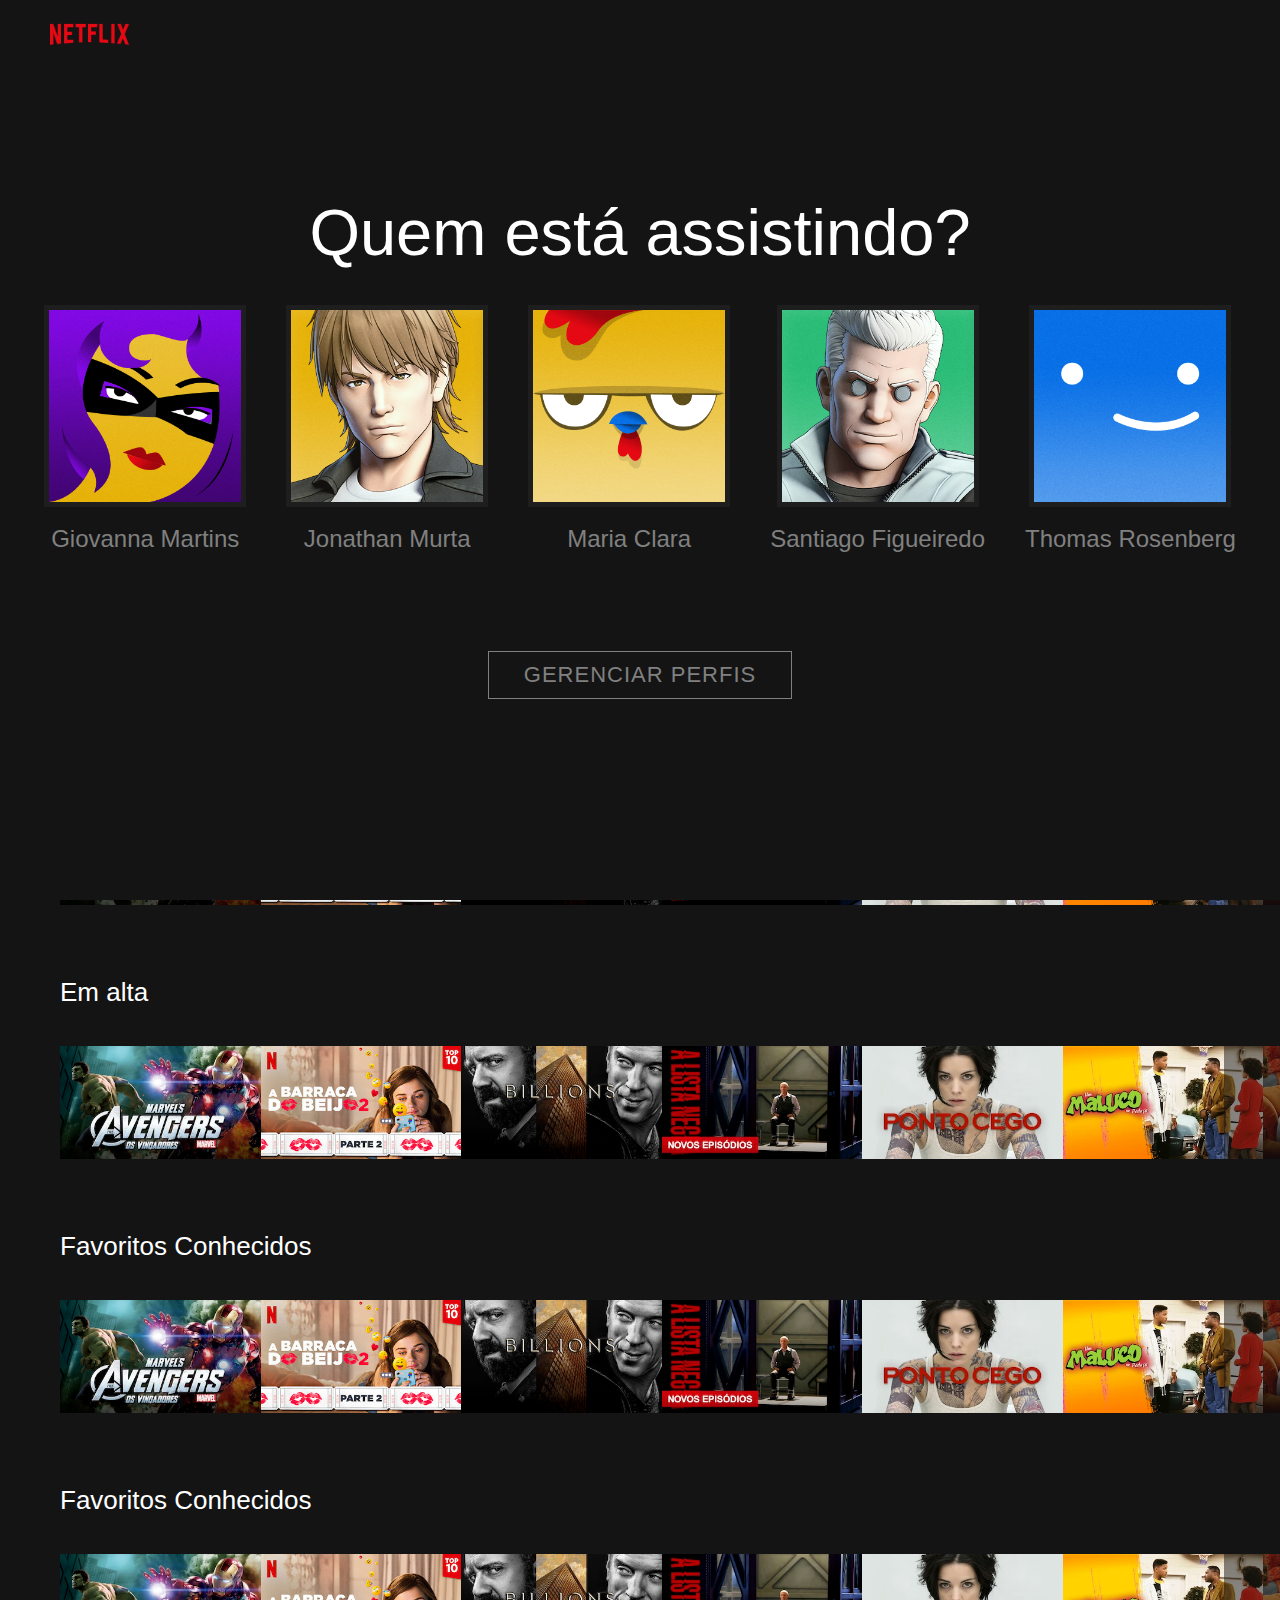
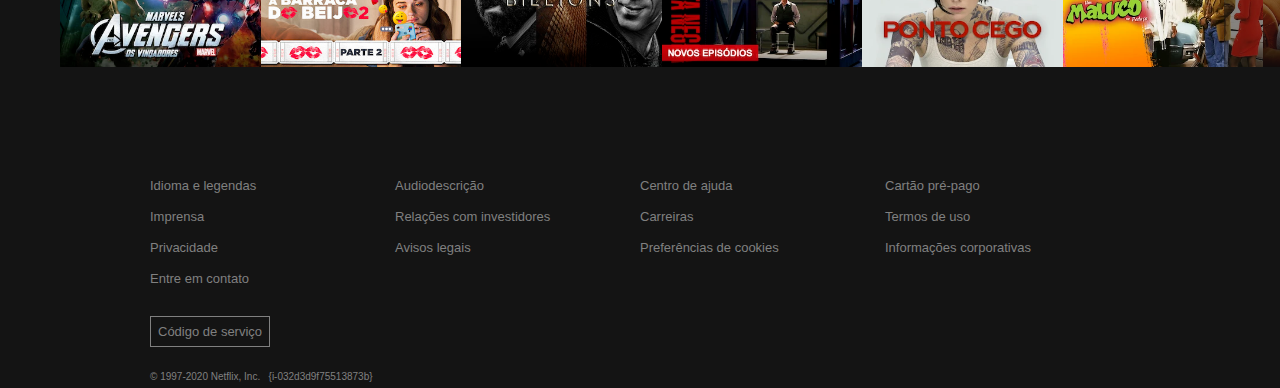
<file: index.html>
<!DOCTYPE html>
<html lang="pt-br">
	<head>
		<meta charset="utf-8" />
		<title>Netflix - Recriando</title>
		<link rel="shortcut icon" href="images/nficon2016.ico" />
		<link href="https://fonts.googleapis.com/css?family=Open+Sans" rel="stylesheet">
		<link rel="stylesheet" href="css/reset.css" type="text/css" />
		<link rel="stylesheet" href="css/style.css" type="text/css" />
		<link rel="stylesheet" href="https://use.fontawesome.com/releases/v5.1.0/css/all.css" integrity="sha384-lKuwvrZot6UHsBSfcMvOkWwlCMgc0TaWr+30HWe3a4ltaBwTZhyTEggF5tJv8tbt" crossorigin="anonymous">
	</head>
	<body>
    	<header>
			<div class="a-header">
				<div class="logo-menu"></div>
				<div class="a-menu-div">
					<nav class="a-menu">
						<ul>
							<li><a href="#">Início</a></li>
							<li><a href="#">Séries</a></li>
							<li><a href="#">Filmes Mais recentes</a></li>
							<li><a href="#">Minha lista</a></li>
						</ul>
					</nav>
					<div class="config-right">
						<i class="fas fa-search"></i>
						<span>INFANTIL</span>
						<i class="fas fa-gift"></i>
						<i class="fas fa-bell"></i>
						<div class="img-config">
							<img src="images/avatar.png" />
							<i class="fas fa-caret-down"></i>
						</div>
					</div>
				</div>
			</div>
			<div class="a-profiles">
				<div class="profiles">
					<h1>Quem está assistindo?</h1>
					<section class="container-profiles">
						<section class="one-profile">
							<img src="images/avatar1.png">
							<span>Giovanna Martins</span>
						</section>
						<section class="two-profile">
							<img src="images/avatar.png">
							<span>Jonathan Murta</span>
						</section>
						<section class="three-profile">
							<img src="images/avatar2.png">
							<span>Maria Clara</span>
						</section>
						<section class="four-profile">
							<img src="images/avatar3.png">
							<span>Santiago Figueiredo</span>
						</section>
						<section class="five-profile">
							<img src="images/avatar4.png">
							<span>Thomas Rosenberg</span>
						</section>
					</section>

					<button class="button-profile">GERENCIAR PERFIS</button>
				</div>
			</div>
		</header>

		<main class="a-main">
			<div class="main-img"></div>
			<div class="main-background-color-gradient"></div>
			<div class="main-content">
				<img src="images/titleListanegra.png" />
				<h1>Top 7 séries de hoje</h1>
				<p>Inteligente, charmoso e cruel. Ele está pronto para uma delação premiada, mas não a qualquer preço.</p>
				<button><i class="fas fa-play"></i>Assistir</button>
				<button><span>i</span>Mais informações</button>
			</div>
			
			<section class="a-video">
				<section class="a-video-again again">
					<h2>Assistir novamente</h2>
					<span class="video-arrow-left"><i class="fas fa-chevron-left"></i></span>
					<span class="video-animation-translate"></span>
					<span class="video-arrow-right"><i class="fas fa-chevron-right"></i></span>
				</section>
				<section class="a-video-high high">
					<h2>Em alta</h2>
					<span class="video-arrow-left"><i class="fas fa-chevron-left"></i></span>
					<span class="video-animation-translate"></span>
					<span class="video-arrow-right"><i class="fas fa-chevron-right"></i></span>
				</section>
				<section class="a-video-favority favority">
					<h2>Favoritos Conhecidos</h2>
					<span class="video-arrow-left"><i class="fas fa-chevron-left"></i></span>
					<span class="video-animation-translate"></span>
					<span class="video-arrow-right"><i class="fas fa-chevron-right"></i></span>
				</section>
				<section class="a-video-mylist mylist">
					<h2>Favoritos Conhecidos</h2>
					<span class="video-arrow-left"><i class="fas fa-chevron-left"></i></span>
					<span class="video-animation-translate"></span>
					<span class="video-arrow-right"><i class="fas fa-chevron-right"></i></span>
				</section>
			</section>
		</main>

		<footer>
			<div class="a-footer">
				<div class="social-network">
					<a href="https://facebook.com"><i class="fab fa-facebook-square"></i></a>
					<a href="https://instagram.com"><i class="fab fa-instagram"></i></a>
					<a href="https://twitter.com"><i class="fab fa-twitter"></i></a>
					<a href="https://youtube.com"><i class="fab fa-youtube"></i></a>
				</div>
				<div class="footer-info">
					<ul>
						<li><a href="#">Idioma e legendas</a></li>
						<li><a href="#">Audiodescrição</a></li>
						<li><a href="#">Centro de ajuda</a></li>
						<li><a href="#">Cartão pré-pago</a></li>
						<li><a href="#">Imprensa</a></li>
						<li><a href="#">Relações com investidores</a></li>
						<li><a href="#">Carreiras</a></li>
						<li><a href="#">Termos de uso</a></li>
						<li><a href="#">Privacidade</a></li>
						<li><a href="#">Avisos legais</a></li>				
						<li><a href="#">Preferências de cookies</a></li>
						<li><a href="#">Informações corporativas</a></li>
						<li><a href="#">Entre em contato</a></li>
					</ul>
				</div>
				<button class="service-code">Código de serviço</button>
				<span>&copy; 1997-2020 Netflix, Inc.&nbsp;&nbsp; {i-032d3d9f75513873b}</span>
			</div>
		</footer>
		<script src="plugins/script.js" type="text/javascript"></script>
	</body>
</html>
</file>
<file: css/style.css>
@font-face
{
    font-family: 'Quicksand';
    font-style: normal;
    font-weight: 300;
    src: local('Quicksand Light'), local('Quicksand-Light'), url(../fonts/quicksand-light.woff2) format('woff2');
    unicode-range: U+0000-00FF, U+0131, U+0152-0153, U+02C6, U+02DA, U+02DC, U+2000-206F, U+2074, U+20AC, U+2212, U+2215, U+E0FF, U+EFFD, U+F000;
}
/* latin */
@font-face
{
    font-family: 'Quicksand';
    font-style: normal;
    font-weight: 400;
    src: local('Quicksand Regular'), local('Quicksand-Regular'), url(../fonts/quicksand-regular.woff2) format('woff2');
    unicode-range: U+0000-00FF, U+0131, U+0152-0153, U+02C6, U+02DA, U+02DC, U+2000-206F, U+2074, U+20AC, U+2212, U+2215, U+E0FF, U+EFFD, U+F000;
}
/* latin */
@font-face
{
    font-family: 'Quicksand';
    font-style: normal;
    font-weight: 700;
    src: local('Quicksand Bold'), local('Quicksand-Bold'), url(../fonts/quicksand-bold.woff2) format('woff2');
    unicode-range: U+0000-00FF, U+0131, U+0152-0153, U+02C6, U+02DA, U+02DC, U+2000-206F, U+2074, U+20AC, U+2212, U+2215, U+E0FF, U+EFFD, U+F000;
}

a
{
    text-decoration: none;
}

body
{
    background-color: #141414;
}

.a-video-again::-webkit-scrollbar-track,
body::-webkit-scrollbar-track
{
    background-color: rgba(0, 0, 0, 0.3);
}

.a-video-again::-webkit-scrollbar,
body::-webkit-scrollbar
{
    display: none;
    width: 3px;
    height: 3px;
}

/* Header */

header
{
    position: absolute;
    width: 100%;
    top: 0;
    z-index: 1;
}
.a-header
{
    display: flex;
    width: 100%;
    height: 68px;
    align-items: center;
    background-image: linear-gradient(to bottom, rgba(0,0,0,.7) 10%, rgba(0,0,0,0));
}

.logo-menu
{
    background: url(../images/logo.png) no-repeat center;
    width: 92px;
    height: 100%;
    background-size: contain;
    margin: 22px 50px;
    position: relative;
    z-index: 2;
}

.a-menu-div
{
    display: flex;
    align-items: center;
    width: 100%;
    justify-content: space-between;
}
.a-menu ul
{
    display: flex;
    width: 350px;
    justify-content: space-between;
    align-items: center;
}

.a-menu ul li a
{
    color: #e5e5e5;
    font-family: sans-serif;
    font-size: 14px;
    font-weight: 100;
}

.a-menu ul li a:hover
{
    color: #b3b3b3;
    transition: 0.4s all;
}

.config-right
{
    display: flex;
    align-items: center;
    width: 380px;
}

.config-right i
{
    font-size: 20px;
    color: #fff;
    margin-right: 35px;
}

.config-right span
{
    font-size: 14px;
    color: #fff;
    font-family: sans-serif;
    font-weight: 100;
    margin-right: 35px;
}

.img-config
{
    display: flex;
    justify-content: center;
    align-items: center;
}

.img-config img
{
    width: 32px;
}

.img-config i
{
    margin-left: 10px;
    font-size: 14px;
}

.a-profiles
{
    position: fixed;
    width: 100%;
    height: 100%;
    background-color: #141414;
    top: 0;
    z-index: 1;
    opacity: 1;
    transition: 0.4s ease all;
}

.profiles
{
    width: 100%;
    height: 100%;
    display: flex;
    flex-direction: column;
    align-items: center;
    margin-top: 200px;
}

.profiles h1
{
    color: #fff;
    font-family: sans-serif;
    font-size: 65px;
    margin: 0 0 40px 0;
}

section.container-profiles span
{
    color: grey;
    font-family: sans-serif;
    font-size: 24px;
    margin: 20px 0 0 0;
}

section.one-profile:hover span,
section.two-profile:hover span,
section.three-profile:hover span,
section.four-profile:hover span,
section.five-profile:hover span
{
    color: #fff;
}

section.container-profiles
{
    display: flex;
}

section.one-profile,
section.two-profile,
section.three-profile,
section.four-profile,
section.five-profile
{
    display: flex;
    justify-content: center;
    align-items: center;
    flex-direction: column;
    margin-right: 40px;
    cursor: pointer;
}

section.one-profile:hover img,
section.two-profile:hover img,
section.three-profile:hover img,
section.four-profile:hover img,
section.five-profile:hover img
{
    background-color: #fff;
    border-color: #fff;
}

.container-profiles section img
{
    width: 192px;
    border: 5px solid rgba(0,0,0,.4);
    background-color: #333;
}

section.five-profile
{
    margin-right: 0;
}

button.button-profile
{
    padding: 10px 35px;
    background-color: transparent;
    color: grey;
    border: 1px solid grey;
    font-family: sans-serif;
    font-size: 22px;
    margin: 100px 0 0 0;
    cursor: pointer;
    letter-spacing: 1px;
}

button.button-profile:hover
{
    color: #fff;
    border: 1px solid #fff;
}

/* Main */
main.a-main
{
    width: 100%;
}

.a-main div.main-img
{
    width: 100%;
    height: 100%;
    background: url(../images/wallpaperListanegra.png) no-repeat center;
    background-size: cover;
    position: absolute;
    z-index: -1;
}

.main-background-color-gradient
{
    background: linear-gradient(77deg, rgba(0,0,0,.6) 0, rgba(0,0,0,0) 85%);
    position: absolute;
    width: 100%;
    height: 100%;
    z-index: -1;
}

.main-content
{
    padding: 13% 0px 7% 50px;
}

.main-content h1
{
    font-family: sans-serif;
    font-size: 30px;
    color: #fff;
    font-weight: 700;
    text-shadow: 2px 2px 4px rgba(0, 0, 0, .45);
    margin: 20px 0;
}

.main-content p
{
    font-family: sans-serif;
    font-size: 27px;
    color: #fff;
    font-weight: 500;
    max-width: 700px;
    margin-bottom: 20px;
    line-height: 30px;
}

.main-content button
{
    padding: 15px 30px;
    font-family: sans-serif;
    font-size: 21px;
    color: #000;
    font-weight: 600;
    border-radius: 4px;
    border: none;
    cursor: pointer;
}
.main-content button:last-child
{
    width: 280px;
    color: #fff;
    background-color: #53504f;
    margin-left: 10px;
    transition: 0.4s all;
}

.main-content button:last-child:hover
{
    background-color: rgba(109,109,110,0.4);
}

.main-content button i
{
    margin-right: 15px;
}

.main-content span
{
    width: 22px;
    height: 22px;
    display: inline-block;
    color: #fff;
    border: 2px solid #fff;
    border-radius: 50%;
    font-size: 20px;
    margin-right: 15px;
}

.a-video
{
    display: flex;
    flex-direction: column;
    /* margin: 0 0 0 50px; */
    min-height: 1000px;
    overflow: hidden;
}

section.a-video-again,
section.a-video-high,
section.a-video-favority,
section.a-video-mylist
{
    margin: 0 0 4em 0;
    height: 190px;
    display: table-cell;
    white-space: nowrap;
    transition: 0.4s all;
    position: relative;
    padding: 0 60px;
    overflow-x: visible;
}

span.video-animation-translate
{
    display: table-cell;
    white-space: nowrap;
    transition: 0.4s all;
    position: relative;
    /* transform: translate3d(-100.4%, 0px, 0px; */
    transform: translate3d(0, 0px, 0px);
    overflow-x: visible;
    width: 93.8%;
    height: 190px;
    position: absolute;
}

.video-arrow-left,
.video-arrow-right
{
    position: absolute;
    z-index: 1;
}


.video-arrow-right,
.video-arrow-left
{
    width: 56px;
    right: 0px;
    height: 166px;
    color: #fff;
    font-size: 38px;
    background-color: rgba(20,20,20,.5);
    position: absolute;
    cursor: pointer;
}

.video-arrow-right:hover i,
.video-arrow-left:hover i
{
    width: 100%;
    height: 100%;
    opacity: 1;
    background-color: rgba(20, 20, 20, .7);
    display: flex;
    justify-content: center;
    align-items: center;
}

.video-arrow-right i,
.video-arrow-left i
{
    opacity: 0;
}

.video-arrow-left
{
    left: 0;
}

.a-video-again h2,
.a-video-high h2,
.a-video-favority h2,
.a-video-mylist h2
{
    color: #fff;
    font-family: sans-serif;
    font-size: 26px;
    margin: 0 0 15px 0;
}

section.a-video-again div,
section.a-video-high div,
section.a-video-favority div,
section.a-video-mylist div
{
    background-size: cover;
    height: 166px;
    width: 16.69999%;
    display: inline-block;
}

/* transform: translate3d(-116.66666666666667%, 0px, 0px); */

/* Footer */
footer
{
    width: 100%;
    /* display: none; */
}

.a-footer
{
    display: block;
    margin: 20px auto 5px;
    max-width: 980px;
}

.social-network
{
    display: flex;
    margin-bottom: 1em;
    width: 20%;
    justify-content: space-between;
}

.social-network a i
{
    color: #808080;
    font-size: 28px;
   
}

.footer-info
{
    margin-bottom: 15px;
}

.footer-info ul
{
    display: flex;
    flex-wrap: wrap;
    flex-direction: row;
    justify-content: space-between;
}

.footer-info ul li
{
    flex-basis: 25%;
    margin-bottom: 15px;
}

.footer-info ul a
{
    color: #808080;
    font-size: 13px;
    margin-bottom: 10px;
    font-family: sans-serif;
    font-weight: 100;
}

.footer-info ul a:hover
{
    text-decoration: underline;
}

button.service-code
{
    display: flex;
    background-color: transparent;
    border: 1px solid #808080;
    color: #808080;
    font-weight: 100;
    margin-bottom: 20px;
    font-size: 13px;
    padding: 7px;
    font-family: sans-serif;
}

.a-footer button.service-code:hover
{
    color: #fff;
    cursor: pointer;
}

.a-footer span
{
    font-size: 10px;
    color: #808080;
    font-weight: 100;
    font-family: sans-serif;
}
</file>
